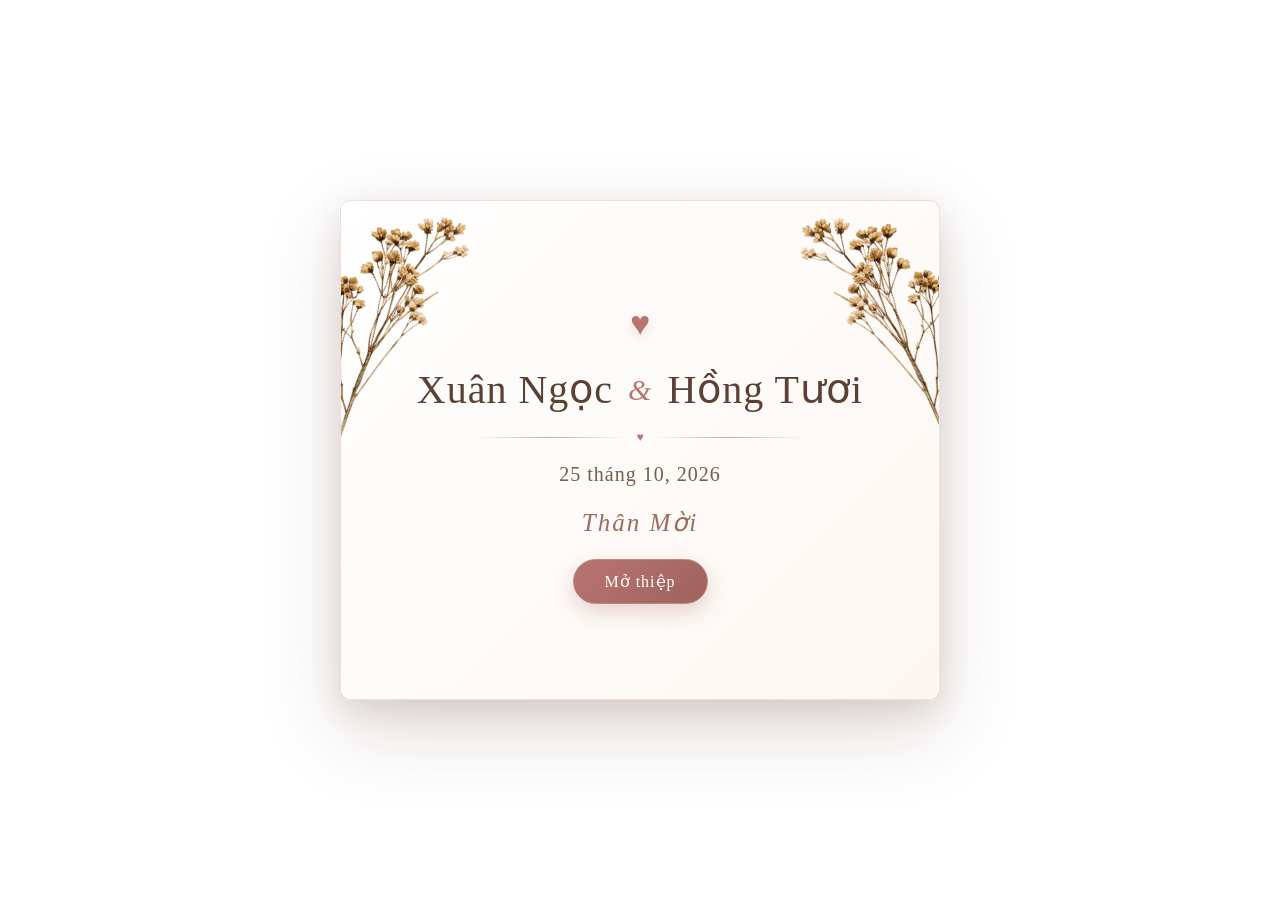
<file: mo-thiep.html>
<!DOCTYPE html>
<html lang="vi">

<head>
    <meta charset="UTF-8">

    <meta
        name="viewport"
        content="width=device-width, initial-scale=1.0, viewport-fit=cover"
    >

    <title>Đám Cưới Ngọc Tươi</title>

    <!-- CSS TRANG MỞ THIỆP -->
    <link rel="stylesheet" href="mo-thiep.css">

    <meta property="og:type" content="website">
    <meta property="og:title" content="Thiệp cưới Xuân Ngọc & Hồng Tươi">
    <meta property="og:description" content="Trân trọng kính mời bạn đến chung vui cùng chúng mình ngày 25 tháng 10 năm 2026 ♥">
    <meta property="og:url" content="https://tuoixinh21.github.io/cuoingoctuoi/">
    <meta property="og:image" content="https://tuoixinh21.github.io/cuoingoctuoi/anhcuoi/2.jpg">
    <meta property="og:image:alt" content="Ảnh cưới Xuân Ngọc và Hồng Tươi">
    <meta name="twitter:card" content="summary_large_image">

</head>

<body>

    <!-- =====================================================
         MÀN HÌNH MỞ THIỆP
    ====================================================== -->

    <div
        class="wedding-cover-screen"
        id="weddingCover"
    >

        <div class="cover-card">

            <!-- =================================================
                 HOA BÊN TRÁI
            ================================================== -->

            <div class="cover-flower cover-flower-left">
                <img
                    src="anhcuoi/flower2-decoration.png"
                    alt="Hoa trang trí bên trái"
                >
            </div>


            <!-- =================================================
                 HOA BÊN PHẢI
            ================================================== -->

            <div class="cover-flower cover-flower-right">
                <img
                    src="anhcuoi/flower2-decoration.png"
                    alt="Hoa trang trí bên phải"
                >
            </div>


            <!-- =================================================
                 TRÁI TIM
            ================================================== -->

            <div class="cover-heart">
                ♥
            </div>


            <!-- =================================================
                 TÊN CÔ DÂU - CHÚ RỂ
            ================================================== -->

            <div class="cover-names">

                <div class="cover-name">
                    Xuân Ngọc
                </div>

                <span class="cover-and">
                    &amp;
                </span>

                <div class="cover-name">
                    Hồng Tươi
                </div>

            </div>


            <!-- =================================================
                 ĐƯỜNG TRANG TRÍ
            ================================================== -->

            <div class="cover-line">

                <span></span>

                <i>♥</i>

                <span></span>

            </div>


            <!-- =================================================
                 NGÀY CƯỚI
            ================================================== -->

            <div class="cover-date">
                25 tháng 10, 2026
            </div>


            <!-- =================================================
                 LỜI MỜI
            ================================================== -->

            <div class="cover-invite">
                Thân Mời
            </div>


            <!-- =================================================
                 NÚT MỞ THIỆP
            ================================================== -->

            <button
                type="button"
                class="cover-open"
                id="openWedding"
            >
                <span>Mở thiệp</span>
            </button>

        </div>

    </div>


    <!-- =====================================================
         JAVASCRIPT
         KHÔNG DÙNG ÂM THANH
    ====================================================== -->

    <script>

        document.addEventListener("DOMContentLoaded", function () {

            const button = document.getElementById("openWedding");
            const cover = document.getElementById("weddingCover");


            /* Kiểm tra phần tử */
            if (!button || !cover) {

                console.error(
                    "Không tìm thấy #openWedding hoặc #weddingCover"
                );

                return;
            }


            /* Khi bấm Mở thiệp */
            button.addEventListener("click", function () {

                /* Không cho bấm nhiều lần */
                if (cover.classList.contains("opening")) {
                    return;
                }


                /* Thêm class để CSS chạy animation */
                cover.classList.add("opening");


                /* Sau 2.5 giây chuyển sang trang chủ */
                setTimeout(function () {

                    window.location.href = "index.html";

                }, 2000);

            });

        });

    </script>

</body>

</html>
</file>
<file: mo-thiep.css>
/* =========================================================
   RESET
========================================================= */

* {
    margin: 0;
    padding: 0;
    box-sizing: border-box;
}

html,
body {
    width: 100%;
    min-height: 100%;
}

body {
    overflow: hidden;
    font-family: "Times New Roman", serif;
    background: #f4eee8;
}


/* =========================================================
   MÀN HÌNH MỞ THIỆP
========================================================= */

.wedding-cover-screen {
    position: fixed;
    inset: 0;

    width: 100%;
    height: 100vh;
    height: 100dvh;

    display: flex;
    align-items: center;
    justify-content: center;

    padding:
        env(safe-area-inset-top)
        env(safe-area-inset-right)
        env(safe-area-inset-bottom)
        env(safe-area-inset-left);

    background:
        radial-gradient(
            circle at center,
            #fffdfb 0%,
            #f8f0eb 55%,
            #eaded6 100%
        );

    z-index: 9999;

    overflow: hidden;

    perspective: 1200px;
}


/* =========================================================
   KHUNG THIỆP
========================================================= */

.cover-card {
    position: relative;

    width: min(600px, 90vw);
    aspect-ratio: 600 / 500;

    display: flex;
    flex-direction: column;
    align-items: center;
    justify-content: center;

    background:
        linear-gradient(
            135deg,
            rgba(255,255,255,0.98),
            rgba(252,246,241,0.98)
        );

    border: 1px solid rgba(173, 126, 100, 0.22);

    border-radius: 10px;

    box-shadow:
        0 30px 80px rgba(86, 52, 36, 0.18),
        0 10px 30px rgba(86, 52, 36, 0.12);

    overflow: hidden;

    transform-origin: center center;

    transition:
        box-shadow 0.5s ease,
        transform 0.5s ease;
}


/* =========================================================
   HIỆU ỨNG ÁNH SÁNG TRÊN THIỆP
========================================================= */

.cover-card::before {
    content: "";

    position: absolute;

    width: 150%;
    height: 150%;

    top: -130%;
    left: -130%;

    background:
        linear-gradient(
            115deg,
            transparent 35%,
            rgba(255,255,255,0.7) 50%,
            transparent 65%
        );

    transform: rotate(10deg);

    animation: cardLight 5s ease-in-out infinite;

    pointer-events: none;

    z-index: 1;
}

@keyframes cardLight {

    0% {
        transform: translate(-30%, -30%) rotate(10deg);
    }

    50% {
        transform: translate(35%, 35%) rotate(10deg);
    }

    100% {
        transform: translate(-30%, -30%) rotate(10deg);
    }
}


/* =========================================================
   HOA
========================================================= */

.cover-flower {
    position: absolute;

    width: 30%;
    height: 55%;

    z-index: 2;

    pointer-events: none;

    transition:
        transform 0.5s ease,
        opacity 0.5s ease;
}

.cover-flower img {
    width: 100%;
    height: 100%;

    object-fit: contain;

    display: block;
}


/* HOA TRÁI */

.cover-flower-left {
    left: -25%;
    top: 1%;
    transform: rotate(32deg);
    transform-origin: bottom right;
}


/* HOA PHẢI */

.cover-flower-right {
    right: -50%;
    top: -21%;
    transform: scaleX(-1) rotate(36deg);
    transform-origin: bottom left;
}


/* =========================================================
   TRÁI TIM
========================================================= */

.cover-heart {
    position: relative;

    z-index: 4;

    width: 55px;
    height: 55px;

    display: flex;
    align-items: center;
    justify-content: center;

    margin-bottom: 15px;

    font-size: 34px;

    color: #b87570;

    text-shadow:
        0 4px 12px rgba(184, 117, 112, 0.25);

    animation: heartBeat 2s ease-in-out infinite;
}

@keyframes heartBeat {

    0%,
    100% {
        transform: scale(1);
    }

    50% {
        transform: scale(1.1);
    }
}


/* =========================================================
   TÊN
========================================================= */

.cover-names {
    position: relative;

    z-index: 4;

    display: flex;
    align-items: center;
    justify-content: center;

    gap: 15px;

    color: #5c4035;

    font-size: clamp(25px, 5vw, 40px);

    font-weight: 500;

    letter-spacing: 1px;

    text-align: center;
}

.cover-name {
    white-space: nowrap;
}

.cover-and {
    color: #b87570;

    font-size: 0.75em;

    font-style: italic;
}


/* =========================================================
   ĐƯỜNG KẺ
========================================================= */

.cover-line {
    position: relative;

    z-index: 4;

    width: 55%;

    display: flex;
    align-items: center;

    gap: 10px;

    margin-top: 17px;
}

.cover-line span {
    flex: 1;

    height: 1px;

    background:
        linear-gradient(
            to right,
            transparent,
            #c9a99b,
            transparent
        );
}

.cover-line i {
    color: #b87570;

    font-size: 12px;

    font-style: normal;
}


/* =========================================================
   NGÀY
========================================================= */

.cover-date {
    position: relative;

    z-index: 4;

    margin-top: 18px;

    color: #765b4e;

    font-size: clamp(15px, 3vw, 20px);

    letter-spacing: 1px;
}


/* =========================================================
   THÂN MỜI
========================================================= */

.cover-invite {
    position: relative;

    z-index: 4;

    margin-top: 22px;

    color: #9b6d62;

    font-size: clamp(18px, 3.5vw, 25px);

    font-style: italic;

    letter-spacing: 2px;
}


/* =========================================================
   BUTTON
========================================================= */

.cover-open {
    position: relative;

    z-index: 10;

    margin-top: 22px;

    width: 135px;
    height: 45px;

    border: 1px solid #b8897c;

    border-radius: 30px;

    background:
        linear-gradient(
            135deg,
            #b87570,
            #9e625d
        );

    color: white;

    font-family: "Times New Roman", serif;

    font-size: 16px;

    letter-spacing: 1px;

    cursor: pointer;

    box-shadow:
        0 8px 20px rgba(158, 98, 93, 0.25);

    overflow: hidden;

    -webkit-tap-highlight-color: transparent;

    transition:
        transform 0.2s ease,
        box-shadow 0.2s ease;
}


/* ÁNH SÁNG BUTTON */

.cover-open::before {
    content: "";

    position: absolute;

    top: 0;
    left: -100%;

    width: 70%;
    height: 100%;

    background:
        linear-gradient(
            90deg,
            transparent,
            rgba(255,255,255,0.4),
            transparent
        );

    transform: skewX(-20deg);

    animation: buttonShine 3s infinite;
}

@keyframes buttonShine {

    0% {
        left: -100%;
    }

    40%,
    100% {
        left: 140%;
    }
}

.cover-open span {
    position: relative;
    z-index: 2;
}


/* HOVER */

.cover-open:hover {
    transform: translateY(-3px);

    box-shadow:
        0 12px 28px rgba(158, 98, 93, 0.35);
}


/* NHẤN */

.cover-open:active {
    transform: scale(0.92);
}
/* ========================================================= 
   HIỆU ỨNG MỞ THIỆP - PHIÊN BẢN CINEMATIC HYPER-ZOOM
========================================================= */

/* THIẾT LẬP KHÔNG GIAN THỰC TẾ ẢO 3D */
.wedding-cover-screen {
  perspective: 1500px;
  perspective-origin: 50% 50%;
  overflow: hidden;
  position: relative;
  background: #fff; /* Hoặc màu nền thiệp của bạn */
}

/* KHỞI TẠO ĐỘ SÂU CHO KHUNG THIỆP CHÍNH */
.wedding-cover-screen .cover-card {
  transform-style: preserve-3d;
  transition: all 0.5s ease;
}

/* =========================================================
   KHI ẤN MỞ THIỆP - HIỆU ỨNG SIÊU TỐC VÀO KHÔNG GIAN
========================================================= */
.wedding-cover-screen.opening {
  animation: screenDisappear 2.2s cubic-bezier(0.25, 1, 0.5, 1) forwards;
}

/* Khung thiệp lấy đà thu nhỏ 1 nhịp rồi phóng đại xuyên qua màn hình */
.wedding-cover-screen.opening .cover-card {
  animation: hyperZoom3D 2s cubic-bezier(0.6, -0.28, 0.1, 1.01) forwards;
}

/* Chữ và nội dung văn bản bị gió cuốn bạt nhòe đi */
.wedding-cover-screen.opening .cover-names,
.wedding-cover-screen.opening .cover-date,
.wedding-cover-screen.opening .cover-invite {
  animation: textDissolve 1.4s cubic-bezier(0.25, 1, 0.3, 1) forwards;
}

/* Hoa góc trái cuộn tròn bay vút ra mép ngoài phía trước */
.wedding-cover-screen.opening .cover-flower-left {
  animation: flowerLeftVortex 1.8s cubic-bezier(0.34, 1.3, 0.64, 1) forwards;
}

/* Hoa góc phải cuộn tròn bay vút ra mép ngoài phía trước */
.wedding-cover-screen.opening .cover-flower-right {
  animation: flowerRightVortex 1.8s cubic-bezier(0.34, 1.3, 0.64, 1) forwards;
}

/* Trái tim ở tâm vỡ òa thành điểm xuất phát của đàn chim */
.wedding-cover-screen.opening .cover-heart {
  animation: heartShockwave 0.8s cubic-bezier(0.175, 0.885, 0.32, 1.275) forwards;
}

/* Nút mở ẩn nhanh tinh tế */
.wedding-cover-screen.opening .cover-open {
  animation: buttonVanish 0.35s ease-out forwards;
}

/* =========================================================
   HỆ THỐNG ĐÀN CHIM NGHỆ THUẬT (Sải cánh tự do)
========================================================= */
.wedding-cover-screen.opening .cover-line {
  position: absolute;
  left: 50%;
  top: 48%;
  width: 100%;
  height: 100%;
  transform: translate(-50%, -50%);
  pointer-events: none;
  z-index: 99;
}

/* Tạo hình chim thiên nga / bồ câu trắng vàng sang trọng */
.wedding-cover-screen.opening .cover-line::before,
.wedding-cover-screen.opening .cover-line::after,
.wedding-cover-screen.opening .cover-open::after {
  content: "";
  position: absolute;
  left: 50%;
  top: 50%;
  background: linear-gradient(135deg, rgba(230,180,100,0.9) 0%, rgba(184,117,112,0.7) 100%);
  clip-path: polygon(50% 30%, 0% 0%, 35% 70%, 50% 55%, 65% 70%, 100% 0%);
  filter: drop-shadow(0 2px 8px rgba(184,117,112,0.3));
}

/* Chim số 1: Tầm nhìn rộng, bay đảo cánh chéo trái */
.wedding-cover-screen.opening .cover-line::before {
  width: 26px;
  height: 18px;
  animation: flyVortexLeft 2s cubic-bezier(0.075, 0.82, 0.165, 1) 0.15s forwards, wingFlap 0.22s ease-in-out infinite;
}

/* Chim số 2: Bay vút tầm cao bên phải, tốc độ nhanh */
.wedding-cover-screen.opening .cover-line::after {
  width: 20px;
  height: 14px;
  animation: flyVortexRight 1.7s cubic-bezier(0.075, 0.82, 0.165, 1) 0.05s forwards, wingFlap 0.18s ease-in-out infinite;
}

/* Chim số 3: Chim dẫn đàn ở chính giữa phóng lao thẳng về camera */
.wedding-cover-screen.opening .cover-open::after {
  visibility: visible;
  width: 30px;
  height: 22px;
  animation: flyEpicCenter 1.6s cubic-bezier(0.1, 0.9, 0.2, 1) 0.25s forwards, wingFlap 0.26s ease-in-out infinite;
}

/* ========================================================= 
   HỆ THỐNG TOÀN BỘ ANIMATION CHI TIẾT (KEYFRAMES)
========================================================= */

/* SIÊU ZOOM KHÔNG GIAN 3D */
@keyframes hyperZoom3D {
  0% { transform: scale(1) translateZ(0); filter: blur(0); opacity: 1; }
  15% { transform: scale(0.96) translateZ(-50px); filter: blur(0); opacity: 1; } /* Lấy đà thụt lùi */
  45% { filter: blur(2px); opacity: 0.9; }
  100% { transform: scale(3.5) translateZ(600px); filter: blur(15px); opacity: 0; } /* Lao vút qua mắt */
}

/* VĂN BẢN TAN BIẾN NHÒE GIÓ */
@keyframes textDissolve {
  0% { transform: scale(1) translateZ(0); opacity: 1; filter: blur(0); }
  100% { transform: scale(1.4) translateZ(150px) translateY(-30px); opacity: 0; filter: blur(8px); }
}

/* HOA GÓC TRÁI CUỘN XOÁY RA NGOÀI */
@keyframes flowerLeftVortex {
  0% { transform: rotate(32deg) scale(1) translate(0, 0); opacity: 1; }
  30% { transform: rotate(40deg) scale(1.1) translate(-10px, 10px); opacity: 1; }
  100% { transform: rotate(-25deg) scale(2.5) translate(-300px, -200px); opacity: 0; filter: blur(10px); }
}

/* HOA GÓC PHẢI CUỘN XOÁY RA NGOÀI */
@keyframes flowerRightVortex {
  0% { transform: scaleX(-1) rotate(36deg) scale(1) translate(0, 0); opacity: 1; }
  30% { transform: scaleX(-1) rotate(44deg) scale(1.1) translate(10px, 10px); opacity: 1; }
  100% { transform: scaleX(-1) rotate(-25deg) scale(2.5) translate(300px, -200px); opacity: 0; filter: blur(10px); }
}

/* XUNG LỰC TRÁI TIM */
@keyframes heartShockwave {
  0% { transform: scale(1); opacity: 1; filter: blur(0); }
  30% { transform: scale(1.6); opacity: 1; filter: drop-shadow(0 0 30px rgba(184,117,112,1)) blur(1px); }
  100% { transform: scale(0); opacity: 0; filter: blur(4px); }
}

@keyframes buttonVanish {
  0% { transform: scale(1); opacity: 1; }
  100% { transform: scale(0); opacity: 0; }
}

/* CHIM ĐẬP CÁNH TỰ NHIÊN */
@keyframes wingFlap {
  0%, 100% { transform: scaleY(1) rotateX(0deg); }
  50% { transform: scaleY(0.2) rotateX(45deg); } /* Đập sâu góc cánh */
}

/* QUỸ ĐẠO BAY EP KHÔNG GIAN CỦA CHIM */
@keyframes flyVortexLeft {
  0% { transform: translate(-50%, -50%) scale(0.1) rotate(-45deg); opacity: 0; }
  20% { opacity: 1; }
  100% { transform: translate(-450px, -350px) scale(2.2) rotate(-15deg); opacity: 0; filter: blur(4px); }
}

@keyframes flyVortexRight {
  0% { transform: translate(-50%, -50%) scale(0.1) rotate(45deg); opacity: 0; }
  20% { opacity: 1; }
  100% { transform: translate(450px, -400px) scale(2.5) rotate(25deg); opacity: 0; filter: blur(4px); }
}

@keyframes flyEpicCenter {
  0% { transform: translate(-50%, -50%) scale(0.1); opacity: 0; }
  15% { opacity: 1; }
  100% { transform: translate(-30px, -600px) scale(4); opacity: 0; filter: blur(6px); } /* Lao thẳng sát màn hình */
}

/* MÀN HÌNH CHÌM VÀO NỘI DUNG */
@keyframes screenDisappear {
  0% { opacity: 1; visibility: visible; }
  80% { opacity: 1; visibility: visible; }
  100% { opacity: 0; visibility: hidden; }
}
</file>
